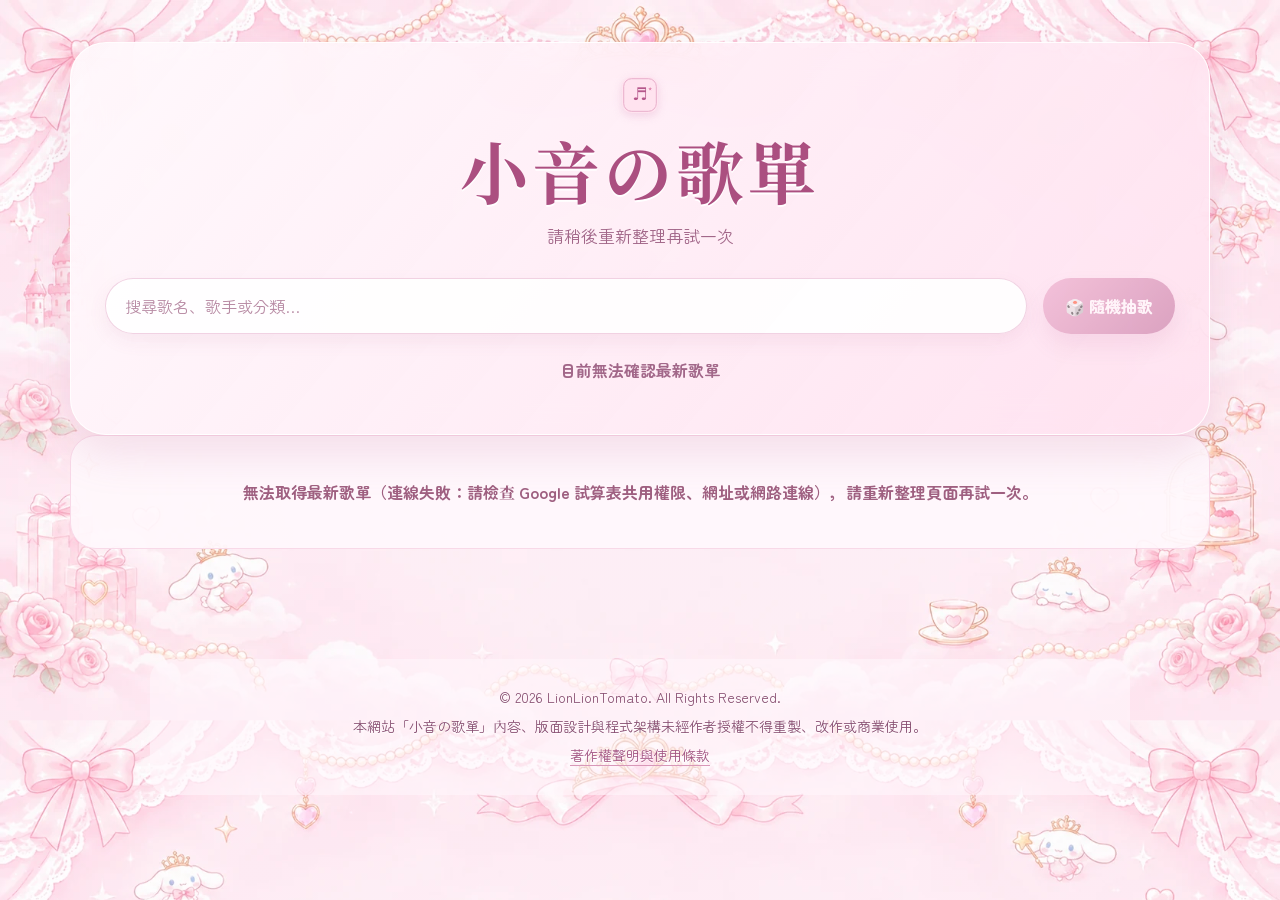
<file: index.html>
<!doctype html>
<html lang="zh-Hant">
<head>
  <meta charset="UTF-8">
  <meta name="viewport" content="width=device-width, initial-scale=1, viewport-fit=cover">
  <meta name="theme-color" content="#ffe4ef">
  <meta name="description" content="小音の歌單｜搜尋歌名、歌手、分類，隨機抽歌與複製歌曲。">

  <!-- GitHub Pages 快取由平台控制 -->
  <meta http-equiv="Cache-Control" content="no-cache, no-store, must-revalidate">
  <meta http-equiv="Pragma" content="no-cache">
  <meta http-equiv="Expires" content="0">

  <title>小音の歌單</title>

  <!-- 網站圖示 -->
  <link rel="icon" type="image/svg+xml" href="./assets/xiaoyin-ornament.svg?v=20261123-hide-all14">
  <link rel="icon" type="image/png" sizes="192x192" href="./assets/favicon-192.png?v=20261123-hide-all14">
  <link rel="apple-touch-icon" href="./assets/apple-touch-icon.png?v=20261123-hide-all14">

  <!-- 字型 -->
  <link rel="preconnect" href="https://fonts.googleapis.com">
  <link rel="preconnect" href="https://fonts.gstatic.com" crossorigin>
  <link href="https://fonts.googleapis.com/css2?family=Noto+Serif+TC:wght@500;700&family=Zen+Maru+Gothic:wght@400;500;700&display=swap" rel="stylesheet">

  <!-- 網站樣式 -->
  <link rel="stylesheet" href="./style.css?v=20261123-hide-all14">

  <!-- 網站功能 -->
  <script defer src="./script.js?v=20261123-hide-all14"></script>
</head>

<body class="settings-pending">

  <div class="float-layer" id="floatLayer" aria-hidden="true"></div>

<main class="wrap">

    <section class="hero" aria-label="小音歌單搜尋與篩選">

      <span class="eyebrow">
        <img
          src="./assets/xiaoyin-ornament.svg?v=20261123-hide-all14"
          alt="小音の歌單裝飾圖示"
          width="36"
          height="36"
        >
      </span>

      <h1 id="siteTitle">小音の歌單</h1>

      <p id="siteSubtitle">正在讀取最新標題…</p>

      <div class="controls">

        <label class="sr-only" for="search">
          搜尋歌名、歌手或分類
        </label>

        <input
          class="search"
          id="search"
          type="search"
          autocomplete="off"
          placeholder="搜尋歌名、歌手或分類…"
        >

        <button
          class="random"
          id="randomBtn"
          type="button"
          disabled
        >
          🎲 隨機抽歌
        </button>

      </div>

      <div
        class="tags"
        id="tags"
        aria-label="分類篩選"
      ></div>

      <div class="meta">
        <span id="count" aria-live="polite">
          讀取最新歌單中…
        </span>
      </div>

    </section>

    <section
      class="grid"
      id="grid"
      aria-label="歌曲列表"
      aria-busy="true"
    ></section>

    <div class="empty" id="empty" role="status">
      沒有找到符合條件的歌曲
    </div>

  </main>

  <footer class="site-footer">
    <p>© 2026 LionLionTomato. All Rights Reserved.</p>

    <p>
      本網站「小音の歌單」內容、版面設計與程式架構未經作者授權不得重製、改作或商業使用。
    </p>

    <p>
      <a href="./copyright.html">
        著作權聲明與使用條款
      </a>
    </p>
  </footer>

  <!-- 隨機抽歌視窗 -->
  <div
    class="modal"
    id="modal"
    aria-hidden="true"
    role="dialog"
    aria-modal="true"
    aria-labelledby="modalTitle"
  >

    <div class="modal-card">

      <img
        class="modal-fish"
        src="./assets/xiaoyin-ornament.svg?v=20261123-hide-all14"
        alt=""
        width="56"
        height="56"
      >

      <h2 id="modalTitle">♬⋆ 小音推薦</h2>

      <div class="big" id="pickSong"></div>

      <div id="pickArtist"></div>

      <!-- 新增：複製抽中的歌名與歌手 -->
      <button
        id="copyPickBtn"
        type="button"
        aria-label="複製"
      >
        📋 複製
      </button>

      <!-- 保留原本確認按鈕 -->
      <button
        class="close"
        id="closeModal"
        type="button"
      >
        就這個了!
      </button>

    </div>
  </div>

</body>
</html>
</file>
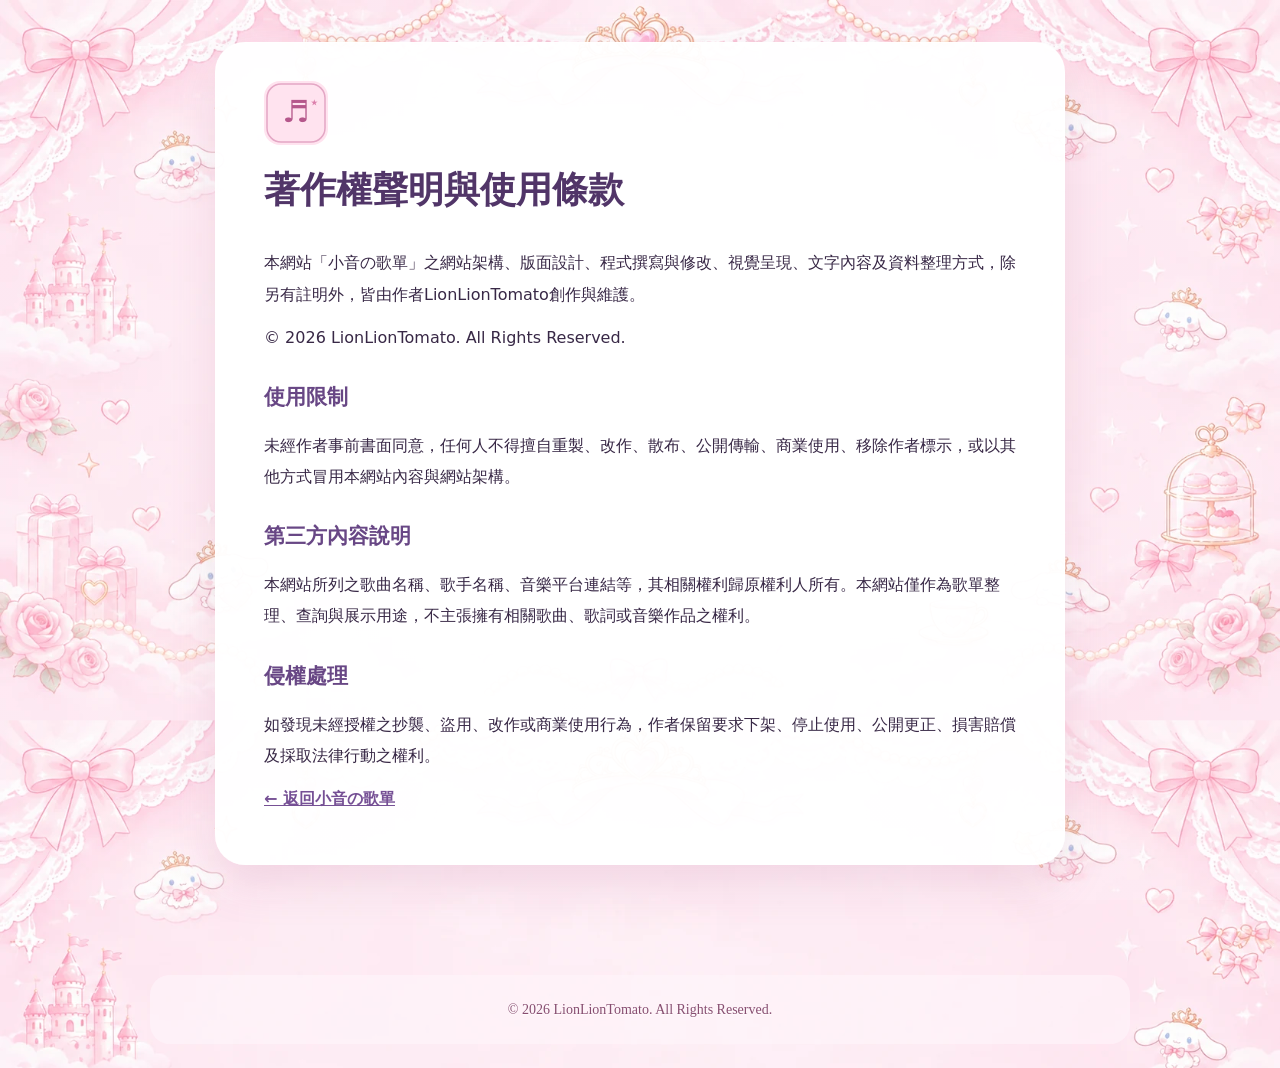
<file: copyright.html>
<!doctype html>
<html lang="zh-Hant">
<head>
  <meta charset="UTF-8">
  <meta name="viewport" content="width=device-width, initial-scale=1">
  <meta name="theme-color" content="#ffe4ef">
  <meta http-equiv="Cache-Control" content="no-cache, no-store, must-revalidate">
  <meta http-equiv="Pragma" content="no-cache">
  <meta http-equiv="Expires" content="0">
  <title>著作權聲明｜小音の歌單</title>
  <link rel="icon" type="image/svg+xml" href="./assets/xiaoyin-ornament.svg?v=20261123-xiaoyin8">
  <link rel="stylesheet" href="./style.css?v=20261123-xiaoyin8">
  <style>
    .legal-card{position:relative;z-index:1;max-width:850px;margin:0 auto;padding:38px 48px;
      background:rgba(255,255,255,.96);border:1px solid rgba(255,255,255,.92);
      box-shadow:var(--shadow);border-radius:30px;line-height:1.95;
      color:#382846}
    .legal-card h1{font-size:clamp(26px,5vw,36px);margin:0 0 22px;color:#513568}
    .legal-card h2{font-size:21px;margin:24px 0 8px;color:#684785}
    .legal-card p{margin:12px 0;color:#382846}
    .legal-card a{color:#765095;font-weight:700}
    .legal-card a:hover{color:#9b78bc}
    @media(max-width:680px){.legal-card{padding:28px 22px}}
  </style>
</head>
<body>
  <main class="wrap">
    <article class="legal-card">
      <img src="./assets/xiaoyin-ornament.svg?v=20261123-xiaoyin8" alt="小音の歌單裝飾圖示" width="64" height="64">
      <h1>著作權聲明與使用條款</h1>
      <p>本網站「小音の歌單」之網站架構、版面設計、程式撰寫與修改、視覺呈現、文字內容及資料整理方式，除另有註明外，皆由作者LionLionTomato創作與維護。</p>
      <p>© 2026 LionLionTomato. All Rights Reserved.</p>
      <h2>使用限制</h2>
      <p>未經作者事前書面同意，任何人不得擅自重製、改作、散布、公開傳輸、商業使用、移除作者標示，或以其他方式冒用本網站內容與網站架構。</p>
      <h2>第三方內容說明</h2>
      <p>本網站所列之歌曲名稱、歌手名稱、音樂平台連結等，其相關權利歸原權利人所有。本網站僅作為歌單整理、查詢與展示用途，不主張擁有相關歌曲、歌詞或音樂作品之權利。</p>
      <h2>侵權處理</h2>
      <p>如發現未經授權之抄襲、盜用、改作或商業使用行為，作者保留要求下架、停止使用、公開更正、損害賠償及採取法律行動之權利。</p>
      <p><a href="./index.html">← 返回小音の歌單</a></p>
    </article>
  </main>
  <footer class="site-footer">© 2026 LionLionTomato. All Rights Reserved.</footer>
</body>
</html>
</file>
<file: style.css>
:root{
  --blue-900:#405969; --blue-800:#526d7e; --blue-700:#6f8795; --blue-600:#839aa8;
  --blue-300:#cbd8df; --blue-200:#dbe5e9; --blue-100:#eef4f6;
  --cream:#f8f5ef; --ink:#31434d; --muted:#70818b; --white:rgba(255,255,255,.78);
  --shadow:0 18px 45px rgba(64,89,105,.18); --radius:26px;
}

*{box-sizing:border-box}
html{scroll-behavior:smooth}

/* 最新標題尚未從 Google 試算表確認前先隱藏 */
.settings-pending #siteTitle,
.settings-pending #siteSubtitle{
  visibility:hidden;
}

body{
  margin:0;min-height:100vh;color:var(--ink);
  font-family:'Zen Maru Gothic','Noto Serif TC',system-ui,sans-serif;
  overflow-x:hidden;background-color:#160d20;
  background-image:linear-gradient(rgba(12,5,18,.08),rgba(12,5,18,.18)),url('./assets/xiaoyin-princess-desktop.webp?v=20261123-xiaoyin8');
  background-size:cover;background-position:center center;background-repeat:no-repeat;background-attachment:fixed;
}

.float-layer{
  position:fixed;inset:0;pointer-events:none;overflow:hidden;z-index:0;
}

.float{
  position:absolute;bottom:-8vh;left:var(--left);font-size:clamp(18px,2.5vw,32px);
  opacity:.22;color:rgba(64,89,105,.36);filter:drop-shadow(0 8px 12px rgba(64,89,105,.14));
  animation:rise var(--dur) linear infinite;animation-delay:var(--delay);
}

@keyframes rise{
  0%{transform:translateY(0) rotate(0deg);opacity:0}
  18%{opacity:.25}
  72%{opacity:.19}
  100%{transform:translateY(-112vh) rotate(180deg);opacity:0}
}

.wrap{
  position:relative;z-index:1;max-width:1180px;margin:0 auto;padding:42px 20px 70px;
}

.hero{
  padding:34px;border-radius:36px;
  background:linear-gradient(135deg,rgba(255,255,255,.82),rgba(238,244,246,.73));
  box-shadow:var(--shadow);border:1px solid rgba(255,255,255,.80);
  -webkit-backdrop-filter:blur(18px);backdrop-filter:blur(18px);
  text-align:center;display:flex;flex-direction:column;align-items:center;
}

.eyebrow{
  display:inline-flex;align-items:center;justify-content:center;
  padding:0;border-radius:0;background:transparent;margin:0 auto;text-align:center;
}

.eyebrow img{
  display:block;width:36px;height:36px;object-fit:contain;
  filter:drop-shadow(0 4px 8px rgba(64,89,105,.12));
}

.hero h1{
  font-family:'Noto Serif TC',serif;font-size:clamp(36px,6vw,68px);line-height:1.1;
  margin:20px 0 12px;color:var(--blue-900);letter-spacing:.06em;text-align:center;width:100%;
}

.hero p{
  margin:0;color:var(--muted);font-size:17px;line-height:1.9;text-align:center;width:100%;
}

.controls{
  display:grid;grid-template-columns:1fr auto;gap:16px;margin:26px 0 18px;width:100%;
}

.search{
  width:100%;border:0;outline:0;border-radius:999px;background:rgba(255,255,255,.88);
  padding:16px 20px;font-size:16px;color:var(--ink);
  box-shadow:inset 0 0 0 1px rgba(111,135,149,.18),0 10px 22px rgba(64,89,105,.08);
  font-family:inherit;
}

.search:focus-visible,
.tag:focus-visible,
.random:focus-visible,
.copy:focus-visible,
.close:focus-visible,
#copyPickBtn:focus-visible{
  outline:3px solid #75a5c6;
  outline-offset:3px;
}

.random{
  border:0;border-radius:999px;padding:0 22px;background:linear-gradient(135deg,#6f8795,#9aaeb8);
  color:white;font-family:inherit;font-weight:800;font-size:16px;cursor:pointer;
  box-shadow:0 14px 30px rgba(64,89,105,.23);transition:.22s;
}

.random:hover:not(:disabled){
  transform:translateY(-2px);
}

.random:disabled{
  opacity:.55;cursor:not-allowed;
}

.tags{
  display:flex;flex-wrap:wrap;gap:10px;margin:20px 0 26px;width:100%;
}

.tags:empty{
  margin:0;
}

.tag{
  --tag:#8fa3ad;--tagLight:#eef3f5;
  border:1px solid rgba(82,109,126,.14);
  background:linear-gradient(135deg,rgba(255,255,255,.84),var(--tagLight));
  color:#526b78;padding:10px 16px;border-radius:999px;
  font-family:inherit;font-weight:800;cursor:pointer;
  box-shadow:0 9px 18px rgba(64,89,105,.08);transition:.22s;
}

.tag:hover{
  transform:translateY(-2px);
  box-shadow:0 13px 26px rgba(64,89,105,.14);
}

.tag.active{
  background:linear-gradient(135deg,var(--tag),#506a7a);
  color:white;border-color:transparent;
  box-shadow:0 15px 28px rgba(64,89,105,.25);
  transform:translateY(-2px);
}

.meta{
  display:flex;align-items:center;justify-content:center;gap:12px;
  margin:6px 2px 18px;width:100%;color:#6b7c86;font-weight:700;text-align:center;
}

#count{
  display:block;width:100%;text-align:center;
}

.grid{
  display:grid;grid-template-columns:repeat(auto-fill,minmax(230px,1fr));gap:18px;
}

.card{
  position:relative;min-height:150px;padding:22px 18px 56px;border-radius:var(--radius);
  background:linear-gradient(145deg,rgba(255,255,255,.86),rgba(236,243,246,.78));
  border:1px solid rgba(255,255,255,.86);
  box-shadow:0 15px 32px rgba(64,89,105,.12);
  overflow:hidden;transition:.22s;isolation:isolate;
  -webkit-backdrop-filter:blur(7px);backdrop-filter:blur(7px);
}

.card:hover{
  transform:translateY(-4px);
}

.decor-fish{
  position:absolute;right:15px;top:12px;width:56px;height:56px;padding:6px;object-fit:contain;
  border-radius:18px;background:rgba(111,135,149,.10);
  border:1px solid rgba(111,135,149,.10);
  box-shadow:0 10px 22px rgba(64,89,105,.08);
  opacity:.63;transform:rotate(-10deg);
  pointer-events:none;z-index:0;
}

.song,.artist,.cat{
  position:relative;z-index:1;
}

.song{
  font-family:'Noto Serif TC',serif;font-size:24px;font-weight:700;color:var(--blue-900);
  margin:0 0 9px;padding-right:70px;overflow-wrap:anywhere;
}

.artist{
  font-size:15px;color:var(--muted);font-weight:700;
  margin-bottom:12px;overflow-wrap:anywhere;
}

.cat{
  display:inline-flex;max-width:100%;padding:6px 11px;border-radius:999px;
  background:rgba(111,135,149,.13);color:#5e7480;
  font-size:13px;font-weight:700;line-height:1.5;
}

.copy{
  position:absolute;right:14px;bottom:14px;z-index:2;
  border:0;border-radius:999px;padding:8px 13px;
  background:#dae5e9;color:#526b78;
  font-family:inherit;font-weight:800;cursor:pointer;transition:.2s;
}

.copy:hover{
  background:#c3d2d9;
}

.copy.done{
  background:#7f9aaa;color:#fff;
}

.empty{
  display:none;text-align:center;padding:44px;border-radius:26px;
  background:rgba(255,255,255,.77);
  color:#70818b;font-weight:700;
}

/* 隨機抽歌視窗 */

.modal{
  position:fixed;inset:0;z-index:8;display:none;place-items:center;
  background:rgba(42,57,66,.28);
  -webkit-backdrop-filter:blur(6px);backdrop-filter:blur(6px);
  padding:18px;
}

.modal.show{
  display:grid;
}

.modal-card{
  max-width:420px;width:100%;
  background:linear-gradient(135deg,#fff,#eef4f6);
  border-radius:30px;padding:30px;
  box-shadow:0 30px 70px rgba(42,57,66,.28);
  text-align:center;
}

.modal-fish{
  margin:0 auto 6px;display:block;opacity:.84;
}

.modal h2{
  font-family:'Noto Serif TC',serif;
  margin:0 0 12px;color:#405969;
}

.modal .big{
  font-size:30px;font-family:'Noto Serif TC',serif;font-weight:700;
  margin:12px 0;color:#405969;overflow-wrap:anywhere;
}

/*
 * 新增：隨機抽歌結果複製按鈕
 * 與下方歌曲卡片的複製功能使用相同配色
 */

#copyPickBtn{
  display:block;
  width:100%;
  margin-top:22px;
  padding:12px 20px;
  border:0;
  border-radius:999px;
  background:#dae5e9;
  color:#526b78;
  font-family:inherit;
  font-size:15px;
  font-weight:800;
  line-height:1.5;
  cursor:pointer;
  transition:background .2s,transform .2s;
}

#copyPickBtn:hover{
  background:#c3d2d9;
  transform:translateY(-1px);
}

#copyPickBtn.done{
  background:#7f9aaa;
  color:#fff;
}

#copyPickBtn.done:hover{
  background:#7f9aaa;
}

/* 原本的確認按鈕 */

.close{
  margin-top:16px;border:0;border-radius:999px;
  background:#6f8795;color:white;
  padding:11px 20px;font-family:inherit;font-weight:800;cursor:pointer;
}

/* 網站頁尾 */

.site-footer{
  position:relative;z-index:2;max-width:980px;
  margin:40px auto 24px;padding:22px 18px;
  text-align:center;font-family:'Zen Maru Gothic','Noto Serif TC',serif;
  color:rgba(48,70,84,.86);
  font-size:14px;line-height:1.8;
}

.site-footer p{
  margin:4px 0;
}

.site-footer a{
  color:rgba(48,70,84,.95);
  text-decoration:none;
  border-bottom:1px solid rgba(48,70,84,.35);
}

.site-footer a:hover{
  opacity:.75;
}

.sr-only{
  position:absolute;width:1px;height:1px;overflow:hidden;
  clip:rect(0,0,0,0);white-space:nowrap;
}

/* 平板與手機版 */

@media(max-width:768px){
  body{
    background-image:linear-gradient(rgba(12,5,18,.10),rgba(12,5,18,.22)),url('./assets/xiaoyin-princess-mobile.webp?v=20261123-xiaoyin8');
    background-size:100% auto;
    background-position:center bottom;
    background-attachment:scroll;
    background-repeat:no-repeat;
  }

  .float{
    font-size:clamp(16px,5vw,26px);
    opacity:.20;
  }
}

@media(max-width:680px){
  .wrap{
    padding:24px 14px 50px;
  }

  .hero{
    padding:24px 18px;
    border-radius:28px;
  }

  .controls{
    grid-template-columns:1fr;
  }

  .random{
    height:50px;
  }

  .grid{
    grid-template-columns:1fr;
  }

  .tag{
    padding:10px 13px;
  }

  .decor-fish{
    right:14px;top:12px;
    width:52px;height:52px;
  }

  .song{
    padding-right:64px;
  }

  /* 手機版複製按鈕 */
  #copyPickBtn{
    font-size:14px;
    padding:12px 14px;
  }
}

@media(max-width:480px){
  .float{
    opacity:.15;
  }

  .hero h1{
    letter-spacing:.025em;
  }
}

@media(prefers-reduced-motion:reduce){
  *,*::before,*::after{
    animation:none!important;
    scroll-behavior:auto!important;
    transition:none!important;
  }
}


/* 原版配色區（由文末小音公主風覆蓋）：只調整配色與表面質感，不更動原版尺寸、間距或斷點 */
:root{
  --blue-900:#f1e6fb;
  --blue-800:#dfc9f2;
  --blue-700:#c5a5e0;
  --blue-600:#ae8bcf;
  --blue-300:#80649b;
  --blue-200:#604878;
  --blue-100:#39264d;
  --cream:#21142d;
  --ink:#f0e6f8;
  --muted:#c5b2d5;
  --white:rgba(43,26,59,.84);
  --shadow:0 18px 45px rgba(5,0,12,.38);
}

body{
  color:var(--ink);
}

.float{
  color:rgba(218,185,247,.48);
  filter:drop-shadow(0 8px 12px rgba(15,5,25,.32));
}

.hero{
  background:linear-gradient(135deg,rgba(47,27,65,.90),rgba(31,17,45,.86));
  border:1px solid rgba(216,185,245,.24);
  box-shadow:0 18px 45px rgba(5,0,12,.38);
}

.hero h1,
.song{
  color:#f3e8ff;
}

.hero p,
.artist{
  color:#d0bddf;
}

.search{
  background:rgba(24,13,36,.88);
  color:#f5eaff;
  box-shadow:inset 0 0 0 1px rgba(198,157,230,.28),0 10px 22px rgba(5,0,12,.24);
}

.search::placeholder{
  color:#bba5ce;
}

.search:focus-visible,
.tag:focus-visible,
.random:focus-visible,
.copy:focus-visible,
.close:focus-visible,
#copyPickBtn:focus-visible{
  outline-color:#d7b4fa;
}

.random{
  background:linear-gradient(135deg,#765095,#a27ac4);
  box-shadow:0 14px 30px rgba(12,4,22,.42);
}

.tag{
  border-color:rgba(197,157,226,.28);
  background:linear-gradient(135deg,rgba(64,42,83,.96),rgba(48,29,67,.96));
  color:#eadcf6;
  box-shadow:0 9px 18px rgba(5,0,12,.25);
}

.tag.active{
  background:linear-gradient(135deg,var(--tag),#593879);
  color:#fff;
  border-color:rgba(239,221,255,.42);
  box-shadow:0 15px 28px rgba(5,0,12,.38);
}

.meta{
  color:#d2c0e0;
}

.card{
  background:linear-gradient(145deg,rgba(48,29,66,.91),rgba(29,17,43,.89));
  border:1px solid rgba(211,177,239,.25);
  box-shadow:0 15px 32px rgba(5,0,12,.34);
}

.decor-fish{
  background:rgba(183,139,216,.13);
  border-color:rgba(211,177,239,.22);
  box-shadow:0 10px 22px rgba(5,0,12,.25);
  opacity:.9;
}

.cat{
  background:rgba(178,137,210,.20);
  color:#e5d2f4;
}

.copy,
#copyPickBtn{
  background:#604477;
  color:#f4eaff;
}

.copy:hover,
#copyPickBtn:hover{
  background:#79569a;
}

.copy.done,
#copyPickBtn.done,
#copyPickBtn.done:hover{
  background:#9b78bc;
  color:#fff;
}

.empty{
  background:rgba(39,23,54,.90);
  border:1px solid rgba(211,177,239,.24);
  color:#e2d1f0;
}

.modal{
  background:rgba(8,3,14,.62);
}

.modal-card{
  background:linear-gradient(135deg,#352147,#21142f);
  border:1px solid rgba(220,190,246,.28);
  box-shadow:0 30px 70px rgba(4,0,9,.58);
  color:#f1e6fb;
}

.modal h2,
.modal .big{
  color:#f2e5ff;
}

#copyPickBtn{
  background:#604477;
  color:#f4eaff;
}

#copyPickBtn:hover{
  background:#79569a;
}

#copyPickBtn.done,
#copyPickBtn.done:hover{
  background:#9b78bc;
  color:#fff;
}

.close{
  background:linear-gradient(135deg,#765095,#a27ac4);
  color:#fff;
}

.site-footer{
  color:rgba(232,216,246,.88);
}

.site-footer a{
  color:#e7d4f7;
  border-bottom-color:rgba(220,190,246,.52);
}

@media(max-width:768px){
  .float{
    color:rgba(218,185,247,.42);
  }
}


/* 歌曲卡片：更淡、更透，可微微看見整體頁面背景；僅調整歌曲卡片外觀 */
.card{
  background:linear-gradient(145deg,rgba(192,173,210,.10),rgba(84,69,108,.06));
  border:1px solid rgba(244,235,250,.16);
  box-shadow:0 8px 20px rgba(5,0,12,.08),inset 0 1px 0 rgba(255,255,255,.08);
  -webkit-backdrop-filter:blur(12px) saturate(118%);
  backdrop-filter:blur(12px) saturate(118%);
}
.card:nth-child(4n + 2){
  background:linear-gradient(145deg,rgba(172,179,217,.10),rgba(72,77,125,.06));
  border-color:rgba(232,236,252,.16);
}
.card:nth-child(4n + 3){
  background:linear-gradient(145deg,rgba(205,168,186,.09),rgba(108,70,96,.06));
  border-color:rgba(249,230,239,.15);
}
.card:nth-child(4n + 4){
  background:linear-gradient(145deg,rgba(198,184,200,.09),rgba(96,82,110,.06));
  border-color:rgba(243,233,246,.15);
}
.card .song{color:#fff9ff}
.card:nth-child(4n + 2) .song{color:#f8f8ff}
.card:nth-child(4n + 3) .song{color:#fff6f9}
.card:nth-child(4n + 4) .song{color:#fffbf5}
.card .artist{color:rgba(248,240,255,.84)}
.card:nth-child(4n + 3) .artist{color:rgba(255,239,246,.86)}
.card .cat{
  background:rgba(233,220,244,.06);
  color:#fff8ff;
  border:1px solid rgba(245,236,252,.14);
  box-shadow:0 2px 8px rgba(5,0,12,.04);
}
.card:nth-child(4n + 2) .cat{
  background:rgba(216,222,246,.06);
  color:#fafaff;
  border-color:rgba(233,236,253,.14);
}
.card:nth-child(4n + 3) .cat{
  background:rgba(247,220,232,.06);
  color:#fff7fa;
  border-color:rgba(253,235,243,.14);
}
.card:nth-child(4n + 4) .cat{
  background:rgba(243,230,215,.05);
  color:#fffaf4;
  border-color:rgba(249,240,229,.13);
}
.card .decor-fish{
  background:rgba(227,211,245,.04);
  border-color:rgba(245,236,252,.14);
  box-shadow:0 4px 12px rgba(5,0,12,.05);
  opacity:.78;
}
.card:nth-child(4n + 2) .decor-fish{
  background:rgba(213,221,245,.04);
  border-color:rgba(233,236,253,.14);
}
.card:nth-child(4n + 3) .decor-fish{
  background:rgba(245,216,230,.04);
  border-color:rgba(253,235,243,.14);
}
.card:nth-child(4n + 4) .decor-fish{
  background:rgba(241,226,210,.04);
  border-color:rgba(249,240,229,.13);
}
.card .copy{
  background:rgba(126,91,151,.58);
  color:#fff9ff;
  border:1px solid rgba(255,255,255,.08);
}
.card .copy:hover{background:rgba(148,111,173,.68)}
.card:nth-child(4n + 2) .copy{background:rgba(103,108,157,.58)}
.card:nth-child(4n + 2) .copy:hover{background:rgba(124,130,181,.68)}
.card:nth-child(4n + 3) .copy{background:rgba(153,99,133,.58)}
.card:nth-child(4n + 3) .copy:hover{background:rgba(175,120,154,.68)}
.card:nth-child(4n + 4) .copy{background:rgba(145,119,91,.58)}
.card:nth-child(4n + 4) .copy:hover{background:rgba(166,139,109,.68)}
.card .copy.done{background:rgba(165,126,197,.74);color:#fff}

/* ===== 小音：粉紅大耳狗公主風格（保留原始排版尺寸與斷點） ===== */
:root{--blue-900:#8c486d;--blue-800:#a3547b;--blue-700:#c4779c;--blue-600:#d79aba;--blue-300:#f2c9dc;--blue-200:#ffe3ee;--blue-100:#fff1f7;--cream:#fff6fa;--ink:#773e60;--muted:#976e83;--shadow:0 18px 45px rgba(181,96,137,.16)}
body{background-color:#fff0f6;background-image:linear-gradient(rgba(255,244,250,.24),rgba(255,244,250,.30)),url('./assets/xiaoyin-princess-desktop.webp?v=20261123-xiaoyin8');background-size:cover;background-position:center center;background-repeat:no-repeat;background-attachment:fixed}
.hero{background:linear-gradient(130deg,rgba(255,250,253,.91),rgba(255,224,239,.84));border:1px solid rgba(255,255,255,.92);box-shadow:0 18px 44px rgba(192,105,151,.18)}
.hero h1{color:#ab4f80;text-shadow:0 2px 0 #fff}
.hero p,.meta{color:#a26789}
.eyebrow img{filter:drop-shadow(0 3px 5px rgba(202,113,164,.23))}
.search{background:rgba(255,255,255,.90);color:#794566;box-shadow:inset 0 0 0 1px rgba(221,145,184,.40),0 7px 18px rgba(178,92,138,.09)}
.search::placeholder{color:#b88ba4}
.random,.close{background:linear-gradient(135deg,#e9a1c3,#be6c9a);box-shadow:0 12px 22px rgba(190,100,149,.22);color:white}
.tag{background:linear-gradient(135deg,rgba(255,252,254,.94),#ffe8f2);border-color:rgba(218,146,182,.42);color:#9c527c;box-shadow:0 7px 16px rgba(176,85,133,.1)}
.tag.active{background:linear-gradient(135deg,#ec9ec3,#c774a1);border-color:#fff4fa;color:white;box-shadow:0 12px 24px rgba(189,89,141,.2)}
.card,.card:nth-child(4n + 2),.card:nth-child(4n + 3),.card:nth-child(4n + 4){background:linear-gradient(145deg,rgba(255,248,252,.87),rgba(255,222,238,.83));border:1px solid rgba(255,255,255,.9);box-shadow:0 10px 22px rgba(175,81,129,.13);backdrop-filter:blur(10px)}
.card .song,.card:nth-child(4n + 2) .song,.card:nth-child(4n + 3) .song,.card:nth-child(4n + 4) .song{color:#9a4675}
.card .artist,.card:nth-child(4n + 3) .artist{color:#9f7290}
.card .cat,.card:nth-child(4n + 2) .cat,.card:nth-child(4n + 3) .cat,.card:nth-child(4n + 4) .cat{background:rgba(255,255,255,.62);color:#aa5a87;border:1px solid rgba(231,164,199,.5);box-shadow:none}
.card .decor-fish,.card:nth-child(4n + 2) .decor-fish,.card:nth-child(4n + 3) .decor-fish,.card:nth-child(4n + 4) .decor-fish{display:flex;align-items:center;justify-content:center;font-size:27px;letter-spacing:-.10em;color:#ca77a6;line-height:1;background:rgba(255,234,244,.78);border:1px solid rgba(240,188,215,.55);opacity:.9;transform:rotate(-10deg);font-family:'DejaVu Sans',sans-serif}
.card .copy,.copy,#copyPickBtn{background:#e6a0c1;color:#fff;border:1px solid rgba(255,255,255,.42)}
.card .copy:hover,.copy:hover,#copyPickBtn:hover{background:#cb78a5}
.copy.done,#copyPickBtn.done,#copyPickBtn.done:hover{background:#ac5a89;color:#fff}
.empty{background:rgba(255,248,252,.93);color:#9f6081;border:1px solid #f8d9e8}
.modal{background:rgba(95,41,72,.38)}
.modal-card{background:linear-gradient(135deg,#fffafd,#ffe3f0);border:1px solid #fff;color:#8a4a6b;box-shadow:0 25px 65px rgba(141,55,99,.26)}
.modal h2,.modal .big{color:#a54f7f}
.site-footer{color:#874d70;text-shadow:0 1px 1px #fff;background:rgba(255,247,252,.58);border-radius:20px}
.site-footer a{color:#a35583;border-bottom-color:#d998b9}
.float{color:#e9a4c7;filter:none}
@media(max-width:768px){body{background-image:linear-gradient(rgba(255,245,251,.35),rgba(255,245,251,.48)),url('./assets/xiaoyin-princess-mobile.webp?v=20261123-xiaoyin8');background-size:cover;background-position:65% center;background-repeat:no-repeat;background-attachment:fixed}}
@media(prefers-reduced-motion:reduce){.float{animation:none;display:none}}

/* 2026-11-23 v12: 只調整背景。以小尺寸公主大耳狗裝飾散落在左右邊緣，
   中間保留淡粉色乾淨區域；不使用 cover，避免裁切邊緣角色；
   圖片依寬度等比縮放並沿頁面垂直延續，原卡片佈局完全不變。 */
body {
  background-color: #fff0f7;
  background-image:
    linear-gradient(rgba(255,248,252,.12),rgba(255,248,252,.17)),
    url('./assets/xiaoyin-princess-desktop.webp?v=20261123-small-icons12');
  background-size: 100% 100%, 100% auto;
  background-position: center top, center top;
  background-repeat: no-repeat, repeat-y;
  background-attachment: fixed, scroll;
}
@media (max-width:768px) {
  body {
    background-image:
      linear-gradient(rgba(255,248,252,.18),rgba(255,248,252,.22)),
      url('./assets/xiaoyin-princess-mobile.webp?v=20261123-small-icons12');
    background-size: 100% 100%, 100% auto;
    background-position: center top, center top;
    background-repeat: no-repeat, repeat-y;
    background-attachment: fixed, scroll;
  }
}

/* v13：搜尋欄點選／鍵盤聚焦時，覆蓋舊版紫色焦點樣式。 */
.search:focus,
.search:focus-visible {
  outline: 3px solid #ee9cc1;
  outline-offset: 3px;
  border-color: #ee9cc1;
  box-shadow: inset 0 0 0 2px #f5b6d2, 0 0 0 5px rgba(241, 155, 193, .23), 0 10px 22px rgba(198, 104, 151, .15);
  caret-color: #d76e9f;
}
.search::selection { background: #f8c5dc; color: #743b5b; }
</file>
